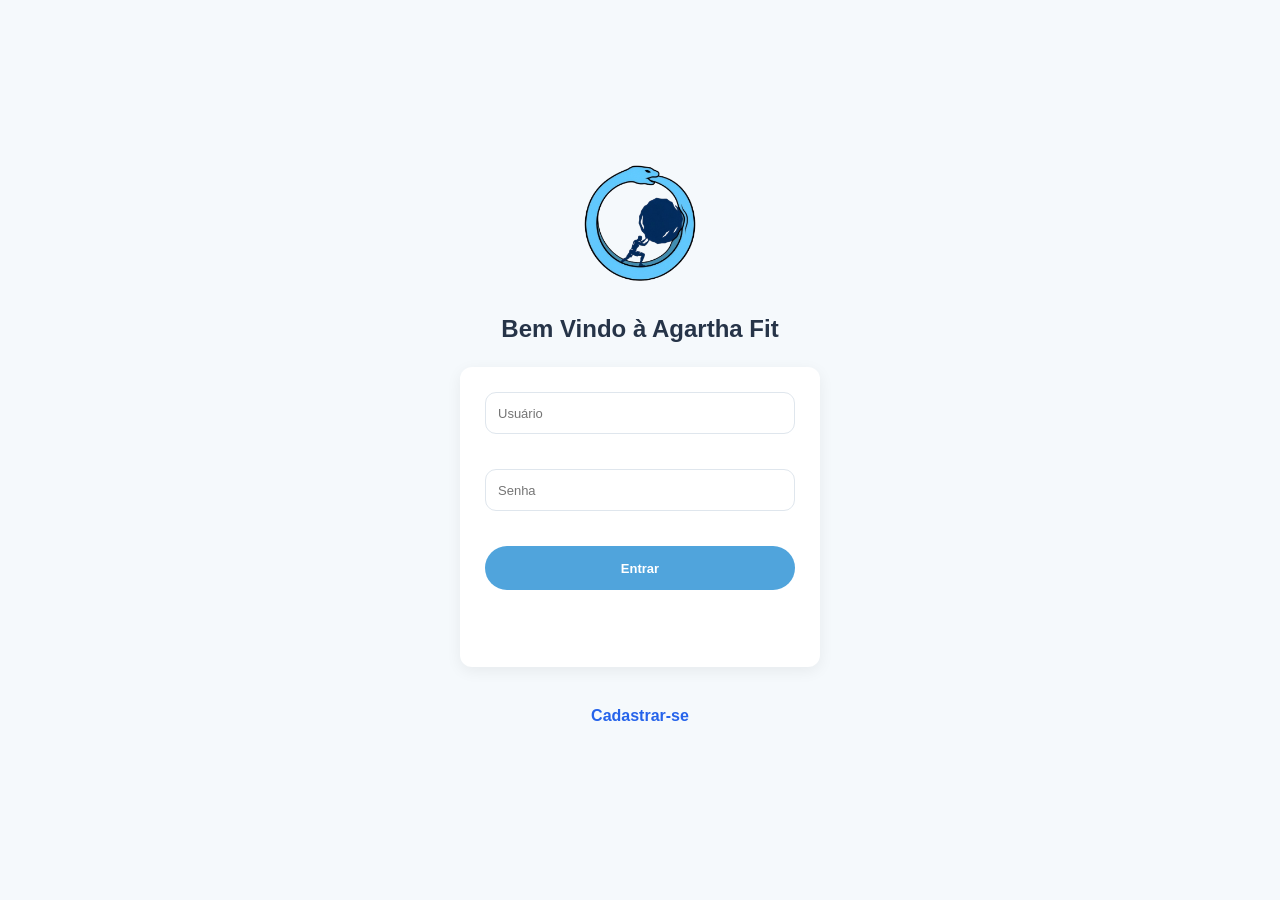
<file: src/index.html>
<!DOCTYPE html>
<html lang='en'>
<head>
    <meta charset='utf-8'>
    <title>Login e Cadastro Agartha Fit</title>
    <link rel='stylesheet' href='style.css'>
</head>
<body>
    <img src="logo_AF.png" alt="logo_AF" class="logo_AF">
    <h1 class="titulo">Bem Vindo à Agartha Fit</h1>
    <!-- Formulário de login -->
    <form class="login">
        <input type="text" required name="username" placeholder="Usuário">
        <input type="password" required name="password" placeholder="Senha">
        <button>Entrar</button>
    </form>

    <!-- Formulário de cadastro -->
    <form class="cadastro" style="display: none;">
        <input type="text" required name="username" placeholder="Usuário">
        <input type="password" required minlength="6" name="password" placeholder="Senha">
        <input type="password" required minlength="6" name="passwordconfirm" placeholder="Confirmar Senha">
        <button>Cadastrar-se</button>
    </form>

    <a class="mostrarLogin" href="#login" style="display: none;">Entrar</a>
    <a class="mostrarCadastro" href="#cadastro">Cadastrar-se</a>

    <script>
        //Função para verificar a resposta do servidor e exibir alertas apropriados
        async function verificarResposta(response) {
            if (response.status == 404) return alert("Usuário não encontrado")

            if (response.status == 401) return alert("Senha incorreta")

            if (response.status == 409) return alert("Usuário já existe")

            if (response.status == 400) return alert("Preencha usuário e senha")

            if (response.ok) {
                window.location.href = "/home"
                return
            }
        }

        //Login
        const frmLogin = document.querySelector('.login')
        frmLogin.addEventListener('submit', async (ev) => {
            ev.preventDefault() //Evita que a página seja recarregada

            //Envia os dados do formulário para o servidor
            const response = await fetch("/login", {
                method: "POST",
                headers: { "Content-type": "application/json" },
                body: JSON.stringify({
                    "username": frmLogin.username.value,
                    "password": frmLogin.password.value
                })
            })

            verificarResposta(response)
        })



        //Cadastro
        const frmCadastro = document.querySelector('.cadastro')
        frmCadastro.addEventListener('submit', async (ev) => {
            ev.preventDefault()
            const pass1 = frmCadastro.password.value
            const pass2 = frmCadastro.passwordconfirm.value

            if (pass1 !== pass2) {
                alert("As senhas não conferem")
                return
            }

            const response = await fetch("/user", {
                method: "POST",
                headers: { "Content-type": "application/json" },
                body: JSON.stringify({
                    "username": frmCadastro.username.value,
                    "password": frmCadastro.password.value,
                    "passwordconfirm": frmCadastro.passwordconfirm.value,
                })
            })

            if (response.ok) {
                frmCadastro.reset()
                return
            }

            verificarResposta(response)
        })


        //Ancora Login
        const linkLogin = document.querySelector(".mostrarLogin")
        linkLogin.addEventListener("click", () => {
            event.preventDefault();
            frmLogin.style.display = "block";
            frmCadastro.style.display = "none"
            linkLogin.style.display = "none"
            linkCadastro.style.display = "block"
        });

        //Ancora Cadstro
        const linkCadastro = document.querySelector(".mostrarCadastro")
        linkCadastro.addEventListener("click", () => {
            event.preventDefault();
            frmCadastro.style.display = "block";
            frmLogin.style.display = "none"
            linkCadastro.style.display = "none"
            linkLogin.style.display = "block"
        });
    </script>
</body>
</html>
</file>
<file: src/style.css>
* {
    margin: 0;
    padding: 0;
    box-sizing: border-box;
}

body {
    margin: 0;
    min-height: 100vh;
    font-family: Arial, sans-serif;
    background-color: #f5f9fc;
    color: #1e293b;

    display: flex;
    flex-direction: column;
    align-items: center;
    justify-content: center;
    gap: 20px;
}

.logo_AF {
    width: 140px;
    height: auto;
}

h1 {
    font-size: 24px;
    font-weight: 700;
    color: #263448;
    margin-bottom: 4px;
}

a {
    color: #2563eb;
    text-decoration: none;
    font-weight: bold;
    margin: 20px;
}

a:hover {
    color: #1d4ed8;
    text-decoration: underline;
}

.login, .cadastro {
    background-color: white;
    width: 100%;
    max-width: 360px;
    min-height: 300px;
    padding: 25px;
    border-radius: 12px;
    box-shadow: 0 4px 15px #00000010;

    display: flex;
    flex-direction: column;
    gap: 15px;
}

.login input, .cadastro input {
    width: 100%;
    height: 42px;
    padding: 0 12px;
    border: 1px solid #dfe6ed;
    border-radius: 11px;
    background-color: #ffffff;
    color: #263448;
    font-size: 13px;
    outline: none;
    margin-bottom: 20px;
    transition: border-color 0.2s, box-shadow 0.2s;
}

input:focus {
    border-color: #2563eb;
}

button {
    width: 100%;
    height: 44px;
    border: none;
    border-radius: 24px;
    background-color: #50a4dc;
    color: #ffffff;
    font-size: 13px;
    font-weight: 700;
    cursor: pointer;
    transition: background-color 0.2s, transform 0.2s;
}

button:hover {
    background-color: #1d4ed8;
}

/* home.html */

.container {
    width: 100%;
    max-width: 320px;
    height: 680px;
    margin: 20px auto;
    background: #f7fafc;
    position: relative;
    overflow: hidden;
    padding: 48px 16px 90px;
}

/* Cabeçalho */

header {
    display: flex;
    justify-content: space-between;
    align-items: center;
    margin-bottom: 28px;
}

.welcome {
    font-size: 11px;
    color: #879caf;
    margin-bottom: 4px;
}

header h1 {
    font-size: 18px;
}

.profile {
    width: 38px;
    height: 38px;
    border-radius: 50%;
    object-fit: cover;
}

/* Programas */

.section-header {
    display: flex;
    align-items: center;
    justify-content: space-between;
    margin-bottom: 12px;
}

.section-header h2 {
    font-size: 17px;
}

.section-header span {
    font-size: 11px;
    color: #4da5d8;
    font-weight: bold;
}

.programs {
    display: flex;
    flex-direction: column;
    gap: 10px;
}

.program-card {
    background: #fff;
    border: 1px solid #e4ebf1;
    border-radius: 14px;
    padding: 14px 13px;
    box-shadow: 0 3px 8px rgba(50, 90, 120, 0.04);
}

.card-title {
    display: flex;
    justify-content: space-between;
    align-items: center;
    margin-bottom: 15px;
}

.card-title h3 {
    font-size: 13px;
}

.card-title span {
    color: #8da9c0;
    font-size: 23px;
}

/* Dias da semana */

.week {
    display: flex;
    justify-content: space-between;
    margin-bottom: 15px;
}

.week span {
    font-size: 8px;
    font-weight: bold;
    color: #a1b0bd;
}

.week .active {
    color: #4b9fd0;
    background: #e5f2fa;
    border-radius: 3px;
    padding: 3px;
    margin: -3px 0;
}

/* Exercícios */

.exercises {
    font-size: 10px;
    font-weight: bold;
    color: #8297aa;
}

/* Botão adicionar */

.add-button {
    position: absolute;
    right: 16px;
    bottom: 106px;
    width: 48px;
    height: 48px;
    border-radius: 50%;
    background: #50a7d8;
    color: white;
    font-size: 30px;
    font-weight: 300;
    display: flex;
    align-items: center;
    justify-content: center;
    box-shadow: 0 3px 9px rgba(60, 140, 190, 0.25);
}

/* Navegação inferior */

.bottom-nav {
    position: absolute;
    bottom: 0;
    left: 0;
    width: 100%;
    height: 64px;
    background: white;
    border-top: 1px solid #e1eaf1;
    display: flex;
    justify-content: space-around;
    align-items: center;
}

.nav-item {
    display: flex;
    flex-direction: column;
    align-items: center;
    gap: 3px;
    color: #94a8ba;
}

.nav-item span {
    font-size: 21px;
}

.nav-item p {
    font-size: 10px;
}

.nav-item.selected {
    color: #4ba6dc;
}
</file>
